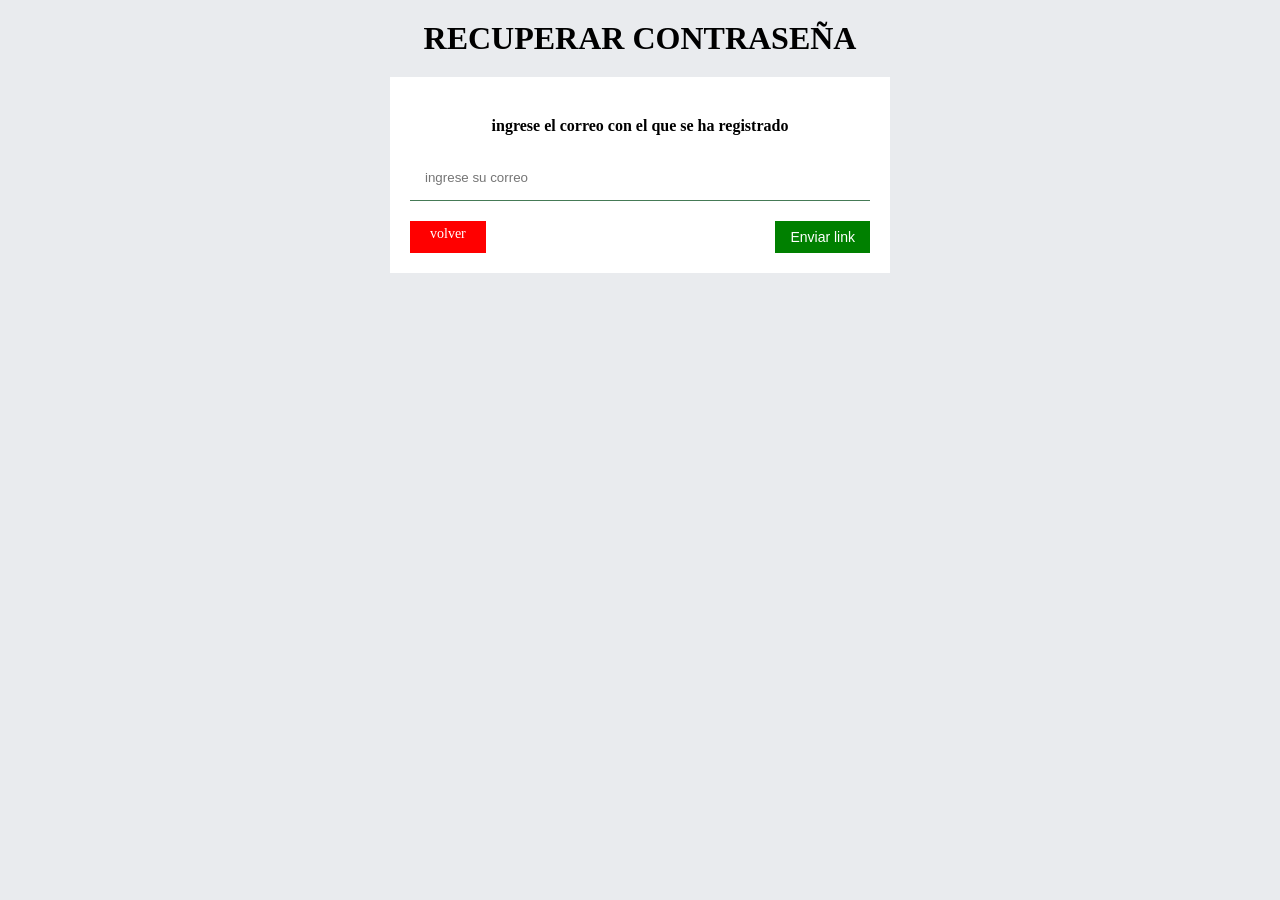
<file: recuperar contraseña.html>
<!DOCTYPE html> 
<html lang="es">
<head>
    <meta charset="UTF-8">
    <title>Recuperar contraseña</title>
    <style>
        *{
            margin: 0;
            padding: 0;
            box-sizing: border-box;
        }

        body{
            background: rgb(233, 235, 238)
        }

        h1{
            text-align: center;
            padding: 20px;
            color: #000000;
        }

        .container{
            width: 500px;
            padding: 20px;
            margin: auto;
            background: white;
        }

        h2{
            font-size: 16px;
            text-align: center;
            padding: 20px 10px;
        }

        .correo{
            width: 100%;
            border: none;
            background: none;
            border-bottom: solid hwb(139 27% 52%) 1px;
            padding: 15px;
            outline: none;
            margin-bottom: 20px;
        }

        .correo:focus{
            border-bottom: solid rgb(0, 42, 255) 1px;
        }

        .form__button{
            display: flex;
            justify-content: space-between;
        }

        .salir{
            text-decoration: none;
            background: red;
            padding: 5px 20px;
            color: white;
            font-size: 14px;
        }

        .salir:hover{
            background: #850d0d;
        }

        .enviar{
            background: green;
            padding: 8px 15px;
            color: white;
            border: none;
            font-size: 14px;
            cursor: pointer;
        }

        .enviar:hover{
            background: hsl(120, 84%, 15%);
        }
    </style>

</head>

<body>

    <h1>RECUPERAR CONTRASEÑA</h1>

    <div class="container">
        <h2>ingrese el correo con el que se ha registrado</h2>

        <form class="form" onsubmit="enviarLink(event)">
            
            <div class="form__correo">
                <input type="email" placeholder="ingrese su correo" class="correo" required>
            </div>

            <div class="form__button">
                <a class="salir" href="javascript:history.back()">volver</a>
                <button type="submit" class="enviar">Enviar link</button>
            </div>

        </form>
    </div>

    <script>
        function enviarLink(event) {
            event.preventDefault();
            alert("Se envió un link al correo");
        }
    </script>

</body>
</html>
</file>
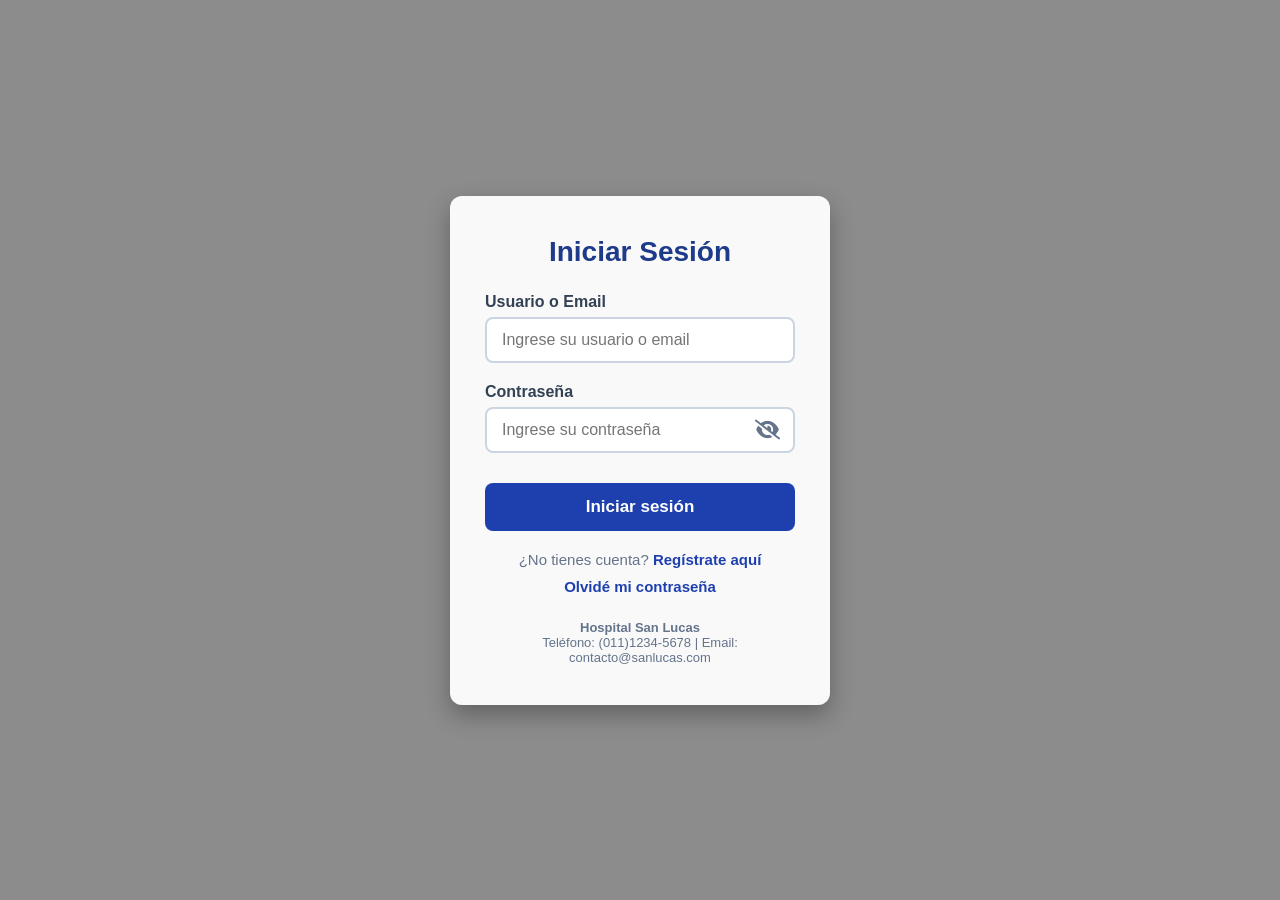
<file: Nueva carpeta (3)/trabajo-hospital-main zip/trabajo-hospital-main/inicio_sesion.html>
<!DOCTYPE html>
<html lang="es">
<head>
    <meta charset="UTF-8">
    <meta name="viewport" content="width=device-width, initial-scale=1.0">
    <title>Iniciar Sesión - Hospital San Lucas</title>
    <link rel="stylesheet" href="https://cdnjs.cloudflare.com/ajax/libs/font-awesome/6.5.0/css/all.min.css">
    <style>
        *{ margin:0; padding:0; box-sizing:border-box; }
        body{
            font-family:'Segoe UI',Tahoma,Geneva,Verdana,sans-serif;
            height:100vh;
            display:flex;
            align-items:center;
            justify-content:center;
            background:url('https://www.santafe.gob.ar/noticias/media/cache/thumb_no_full/recursos/fotos/2025/11/2025-11-27NID_284664O_1.jpeg') no-repeat center center;
            background-size:cover;
            position:relative;
        }
        body::before{
            content:'';
            position:absolute;
            top:0; left:0;
            width:100%; height:100%;
            background:rgba(0,0,0,.45);
            z-index:1;
        }
        .login-container{
            background:rgba(255,255,255,.95);
            padding:40px 35px;
            border-radius:12px;
            width:100%;
            max-width:380px;
            box-shadow:0 10px 25px rgba(0,0,0,.3);
            position:relative;
            z-index:2;
            text-align:center;
        }
        .login-container h2{
            margin-bottom:25px;
            color:#1e3a8a;
            font-size:28px;
        }
        .input-group{
            margin-bottom:20px;
            text-align:left;
        }
        .input-group label{
            display:block;
            margin-bottom:6px;
            font-weight:600;
            color:#334155;
        }
        .input-wrapper{
            position:relative;
        }
        .input-group input{
            width:100%;
            padding:12px 15px;
            border:2px solid #cbd5e1;
            border-radius:8px;
            font-size:16px;
            transition:.3s;
        }
        .input-group input:focus{
            outline:none;
            border-color:#1e40af;
            box-shadow:0 0 0 3px rgba(30,64,175,.2);
        }
        .toggle-password{
            position:absolute;
            right:15px;
            top:50%;
            transform:translateY(-50%);
            cursor:pointer;
            font-size:20px;
            color:#64748b;
        }
        .btn-login{
            width:100%;
            padding:14px;
            background:#1e40af;
            color:white;
            border:none;
            border-radius:8px;
            font-size:17px;
            font-weight:600;
            cursor:pointer;
            transition:.3s;
            margin-top:10px;
        }
        .btn-login:hover{ background:#1e3a8a; }

        .register-link {
            margin-top: 20px;
            font-size: 15px;
            color: #64748b;
        }
        .register-link a {
            color: #1e40af;
            text-decoration: none;
            font-weight: 600;
        }
        .register-link a:hover {
            text-decoration: underline;
        }
        .forgot-password-link {
            margin-top: 10px;
            font-size: 15px;
        }
        .forgot-password-link a {
            color: #1e40af;
            text-decoration: none;
            font-weight: 600;
        }
        .forgot-password-link a:hover {
            text-decoration: underline;
        }
    </style>
</head>
<body>

<div class="login-container">
    <h2>Iniciar Sesión</h2>

    <form id="loginForm">
        <div class="input-group">
            <label for="username">Usuario o Email</label>
            <input type="text" id="username" placeholder="Ingrese su usuario o email" required>
        </div>

        <div class="input-group">
            <label for="password">Contraseña</label>
            <div class="input-wrapper">
                <input type="password" id="password" placeholder="Ingrese su contraseña" required>
                <span class="toggle-password" id="toggleBtn">
                    <i class="fa-solid fa-eye-slash"></i>
                </span>
            </div>
        </div>

        <button type="submit" class="btn-login">Iniciar sesión</button>
    </form>

    <div class="register-link">
        ¿No tienes cuenta? 
        <a href="/sign">Regístrate aquí</a>
    </div>

    <div class="forgot-password-link">
        <a href="/recuperar-contraseña">Olvidé mi contraseña</a>
    </div>

    <div class="footer-info" style="margin-top:25px; font-size:13px; color:#64748b;">
        <p><strong>Hospital San Lucas</strong></p>
        <p>Teléfono: (011)1234-5678 | Email: contacto@sanlucas.com</p>
    </div>
</div>

<script>
    // Toggle contraseña
    const passwordInput = document.getElementById("password");
    const toggleBtn = document.getElementById("toggleBtn");

    toggleBtn.addEventListener("click", () => {
        if (passwordInput.type === "password") {
            passwordInput.type = "text";
            toggleBtn.innerHTML = '<i class="fa-solid fa-eye"></i>';
        } else {
            passwordInput.type = "password";
            toggleBtn.innerHTML = '<i class="fa-solid fa-eye-slash"></i>';
        }
    });

    // Login con control de acceso
    document.getElementById("loginForm").addEventListener("submit", async function (e) {
        e.preventDefault();

        const login_input = document.getElementById("username").value.trim();
        const password = document.getElementById("password").value;

        if (!login_input || !password) {
            alert("Por favor complete todos los campos");
            return;
        }

        try {
            const respuesta = await fetch("http://127.0.0.1:8000/api/login", {
                method: "POST",
                headers: { "Content-Type": "application/json" },
                body: JSON.stringify({ login_input, password })
            });

            const resultado = await respuesta.json();

            if (respuesta.ok) {

                // ==================== CONTROL DE ACCESO ====================
                const esAdmin = (login_input.toLowerCase() === "admin" && password === "admin123");

                localStorage.setItem("socio_id", resultado.id);
                localStorage.setItem("userId", resultado.id);
                localStorage.setItem("usuario", JSON.stringify(resultado));

                if (esAdmin) {
                    localStorage.setItem("userRole", "admin");
                    alert("¡Bienvenido Administrador!");
                    window.location.href = "/turnos_hospital";
                } else {
                    localStorage.setItem("userRole", "paciente");
                    alert("¡Bienvenido!");
                    window.location.href = "/dashboard";
                }

            } else {
                alert(resultado.detail || "Credenciales incorrectas");
            }

        } catch (error) {
            console.error(error);
            alert("No se pudo conectar con el servidor. Asegúrate que FastAPI esté corriendo.");
        }
    });
</script>

</body>
</html>
</file>
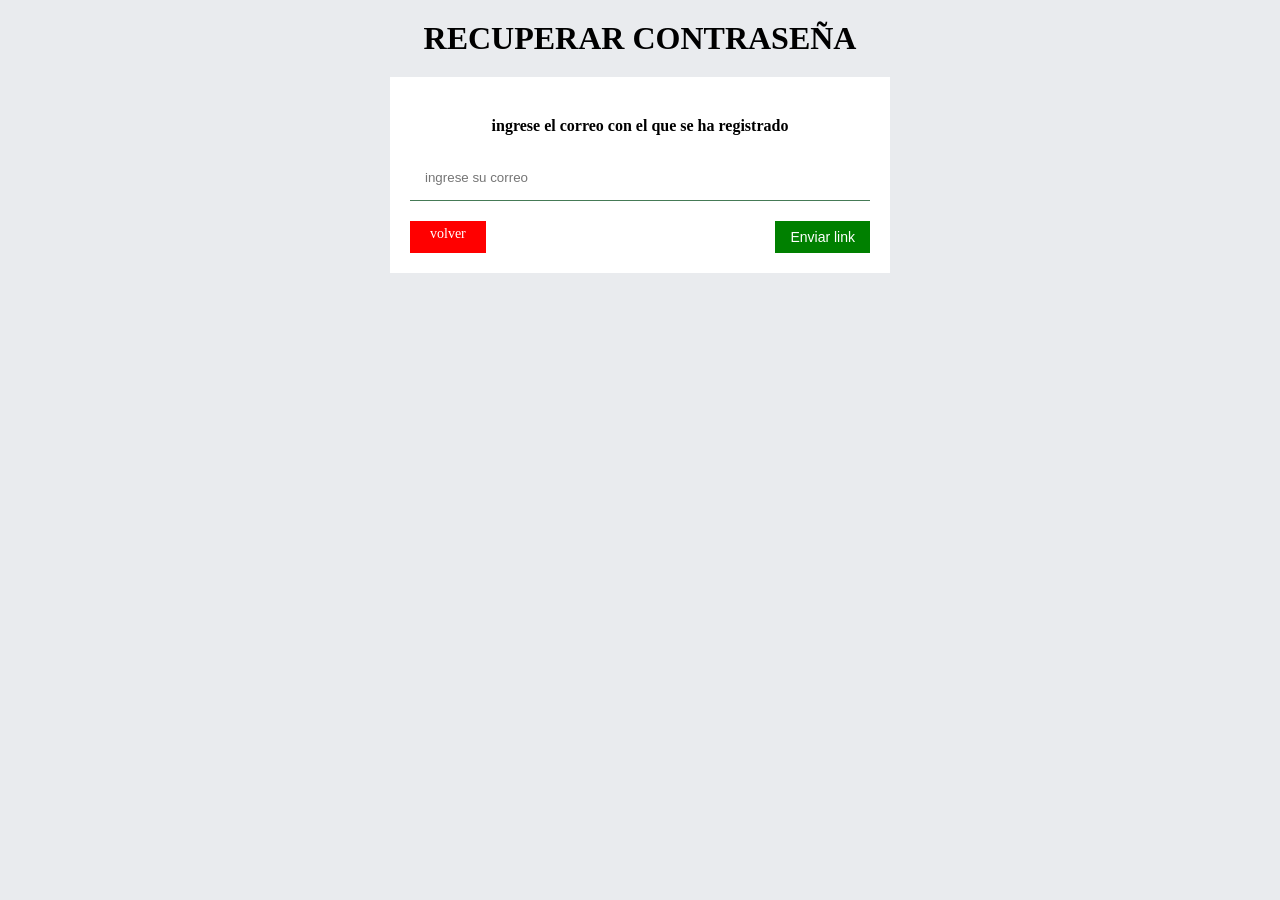
<file: Nueva carpeta (3)/trabajo-hospital-main zip/trabajo-hospital-main/recuperar_contrasenia.html>
<!DOCTYPE html> 
<html lang="es">
<head>
    <meta charset="UTF-8">
    <title>Recuperar contraseña</title>
    <style>
        *{
            margin: 0;
            padding: 0;
            box-sizing: border-box;
        }

        body{
            background: rgb(233, 235, 238)
        }

        h1{
            text-align: center;
            padding: 20px;
            color: #000000;
        }

        .container{
            width: 500px;
            padding: 20px;
            margin: auto;
            background: white;
        }

        h2{
            font-size: 16px;
            text-align: center;
            padding: 20px 10px;
        }

        .correo{
            width: 100%;
            border: none;
            background: none;
            border-bottom: solid hwb(139 27% 52%) 1px;
            padding: 15px;
            outline: none;
            margin-bottom: 20px;
        }

        .correo:focus{
            border-bottom: solid rgb(0, 42, 255) 1px;
        }

        .form__button{
            display: flex;
            justify-content: space-between;
        }

        .salir{
            text-decoration: none;
            background: red;
            padding: 5px 20px;
            color: white;
            font-size: 14px;
        }

        .salir:hover{
            background: #850d0d;
        }

        .enviar{
            background: green;
            padding: 8px 15px;
            color: white;
            border: none;
            font-size: 14px;
            cursor: pointer;
        }

        .enviar:hover{
            background: hsl(120, 84%, 15%);
        }
    </style>

</head>

<body>

    <h1>RECUPERAR CONTRASEÑA</h1>

    <div class="container">
        <h2>ingrese el correo con el que se ha registrado</h2>

        <form class="form" onsubmit="enviarLink(event)">
            
            <div class="form__correo">
                <input type="email" placeholder="ingrese su correo" class="correo" required>
            </div>

            <div class="form__button">
                <a class="salir" href="javascript:history.back()">volver</a>
                <button type="submit" class="enviar">Enviar link</button>
            </div>

        </form>
    </div>

    <script>
        function enviarLink(event) {
            event.preventDefault();
            alert("Se envió un link al correo");
        }
    </script>

</body>
</html>
</file>
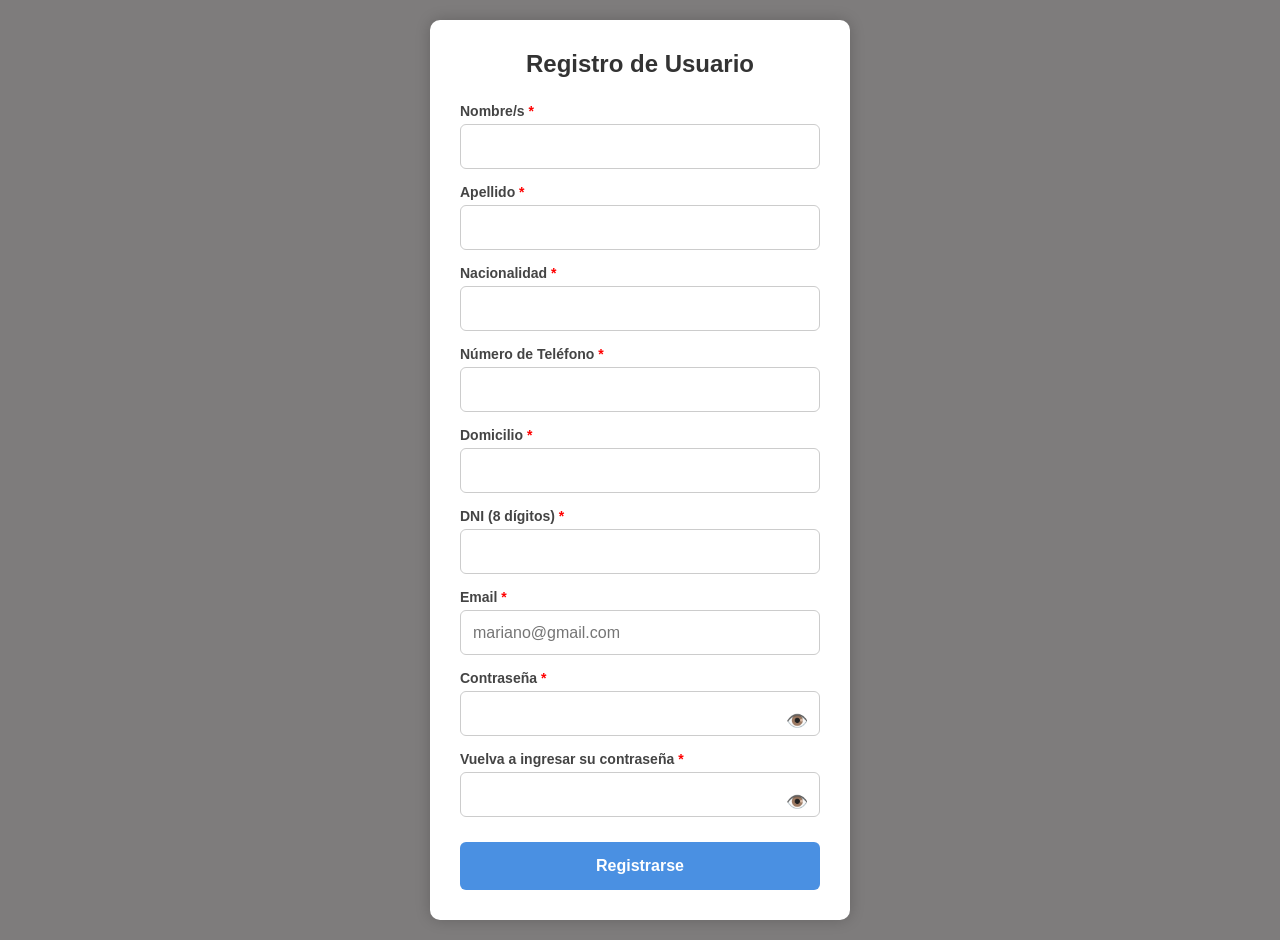
<file: Nueva carpeta (3)/trabajo-hospital-main zip/trabajo-hospital-main/registrar_usuario.html>
<!DOCTYPE html>
<html lang="es">
<head>
    <meta charset="UTF-8">
    <meta name="viewport" content="width=device-width, initial-scale=1.0">
    <title>Registro de Usuario</title>

    <style>
        * {
            margin: 0;
            padding: 0;
            box-sizing: border-box;
            font-family: Arial, sans-serif;
        }

        body {
            min-height: 100vh;
            display: flex;
            justify-content: center;
            align-items: center;
            background-color: hsl(0, 1%, 49%);
            padding: 20px;
        }

        .contenedor {
            background-color: white;
            padding: 30px;
            border-radius: 10px;
            width: 100%;
            max-width: 420px;
            box-shadow: 0 0 15px rgba(0,0,0,0.2);
        }

        h2 {
            text-align: center;
            margin-bottom: 25px;
            color: #333;
        }

        .campo {
            width: 100%;
            height: 45px;
            margin-bottom: 15px;
            padding-left: 12px;
            border: 1px solid #ccc;
            border-radius: 6px;
            font-size: 16px;
        }

        .campo:focus {
            outline: none;
            border-color: #4a90e2;
            box-shadow: 0 0 0 3px rgba(74, 144, 226, 0.1);
        }

        label {
            display: block;
            margin-bottom: 5px;
            font-weight: bold;
            color: #444;
            font-size: 14px;
        }

        .required::after {
            content: " *";
            color: red;
        }

        .password-container {
            position: relative;
        }

        .toggle-password {
            position: absolute;
            right: 12px;
            top: 50%;
            transform: translateY(-50%);
            cursor: pointer;
            color: #666;
            font-size: 18px;
        }

        .error {
            color: #e74c3c;
            font-size: 14px;
            margin-top: -10px;
            margin-bottom: 12px;
            display: none;
        }

        .boton {
            width: 100%;
            height: 48px;
            border: none;
            background-color: #4a90e2;
            color: white;
            border-radius: 6px;
            cursor: pointer;
            font-size: 16px;
            font-weight: bold;
            margin-top: 10px;
        }

        .boton:hover {
            background-color: #357abd;
        }
    </style>
</head>

<body>

    <div class="contenedor">
        <h2>Registro de Usuario</h2>

        <form id="registroForm">

            <label class="required">Nombre/s</label>
            <input type="text" id="nombre" class="campo" required>

            <label class="required">Apellido</label>
            <input type="text" id="apellido" class="campo" required>

            <label class="required">Nacionalidad</label>
            <input type="text" id="nacionalidad" class="campo" required>

            <label class="required">Número de Teléfono</label>
            <input type="tel" id="telefono" class="campo" required>

            <label class="required">Domicilio</label>
            <input type="text" id="domicilio" class="campo" required>

            <label class="required">DNI (8 dígitos)</label>
            <input type="text" id="dni" maxlength="8" class="campo" required>

            <label class="required" >Email</label>
            <input type="email" id="email" class="campo" placeholder="mariano@gmail.com" required>

            <label class="required">Contraseña</label>
            <div class="password-container">
                <input type="password" id="password" class="campo" required>
                <span class="toggle-password" id="togglePass">👁️</span>
            </div>

            <label class="required">Vuelva a ingresar su contraseña</label>
            <div class="password-container">
                <input type="password" id="confirmPassword" class="campo" required>
                <span class="toggle-password" id="toggleConfirm">👁️</span>
            </div>

            <div id="errorGeneral" class="error"></div>

            <button type="submit" class="boton" onclick="validarCorreo(form.email.value)">Registrarse</button>
        </form>
    </div>

    <script>
        function validarCorreo(correo) {
            var expReg= /^[a-z0-9!#$%&'*+/=?^_`{|}~-]+(?:\.[a-z0-9!#$%&'*+/=?^_`{|}~-]+)*@(?:[a-z0-9](?:[a-z0-9-]*[a-z0-9])?\.)+[a-z0-9](?:[a-z0-9-]*[a-z0-9])?$/;
            var esValido= expReg.test(correo);
            if (esValido==true){
                alert("el correo ingresado es valido");
            }
            else{
                alert("correo no es valido")
            }
            }

        function togglePassword(inputId, toggleId) {
            const passwordInput = document.getElementById(inputId);
            const toggle = document.getElementById(toggleId);
            
            toggle.addEventListener('click', () => {
                if (passwordInput.type === 'password') {
                    passwordInput.type = 'text';
                    toggle.textContent = '🙈';
                } else {
                    passwordInput.type = 'password';
                    toggle.textContent = '👁️';
                }
            });
        }

        togglePassword('password', 'togglePass');
        togglePassword('confirmPassword', 'toggleConfirm');

        const form = document.getElementById('registroForm');
        const errorGeneral = document.getElementById('errorGeneral');

        form.addEventListener('submit', function(e) {
            e.preventDefault();
            errorGeneral.style.display = 'none';
            errorGeneral.textContent = '';

            let isValid = true;

            const requiredFields = ['nombre', 'apellido', 'nacionalidad', 'telefono', 'domicilio', 'dni', 'email', 'password', 'confirmPassword'];
            
            for (let fieldId of requiredFields) {
                const field = document.getElementById(fieldId);
                if (!field.value.trim()) {
                    isValid = false;
                    field.style.borderColor = '#e74c3c';
                } else {
                    field.style.borderColor = '#4a90e2';
                }
            }

            const dni = document.getElementById('dni').value.trim();
            if (!/^\d{8}$/.test(dni)) {
                isValid = false;
                document.getElementById('dni').style.borderColor = '#e74c3c';
                alert('El DNI debe contener exactamente 8 números.');
            }

            const password = document.getElementById('password').value;
            if (password.length < 8 || !/\d/.test(password)) {
                isValid = false;
                document.getElementById('password').style.borderColor = '#e74c3c';
                alert('La contraseña debe tener mínimo 8 caracteres e incluir al menos un número.');
            }

            const confirmPassword = document.getElementById('confirmPassword').value;
            if (password !== confirmPassword) {
                isValid = false;
                document.getElementById('confirmPassword').style.borderColor = '#e74c3c';
                alert('Las contraseñas no coinciden.');
            }

            if (!isValid) {
                errorGeneral.textContent = 'Por favor complete todos los campos obligatorios correctamente.';
                errorGeneral.style.display = 'block';
                return;
            }

            const datos = {
    nombre: document.getElementById("nombre").value.trim(),
    apellido: document.getElementById("apellido").value.trim(),
    dni: document.getElementById("dni").value.trim(),
    nacionalidad: document.getElementById("nacionalidad").value.trim(),
    telefono: document.getElementById("telefono").value.trim(),
    domicilio: document.getElementById("domicilio").value.trim(),
    email: document.getElementById("email").value.trim(),
    password: document.getElementById("password").value
};

fetch("http://127.0.0.1:8000/api/registrar", {
    method: "POST",
    headers: {
        "Content-Type": "application/json"
    },
    body: JSON.stringify(datos)
})
.then(async (response) => {

    const resultado = await response.json();

    if(response.ok){
    alert(resultado.mensaje);
    window.location.href = "/";
    }else{
        errorGeneral.textContent = resultado.detail;
        errorGeneral.style.display = "block";
    }

})
.catch(error => {
    console.error(error);
    errorGeneral.textContent = "No se pudo conectar con el servidor.";
    errorGeneral.style.display = "block";
});
        });

        const inputs = document.querySelectorAll('.campo');
        inputs.forEach(input => {
            input.addEventListener('input', () => {
                input.style.borderColor = '#ccc';
            });
        });
    </script>

</body>
</html>
</file>
